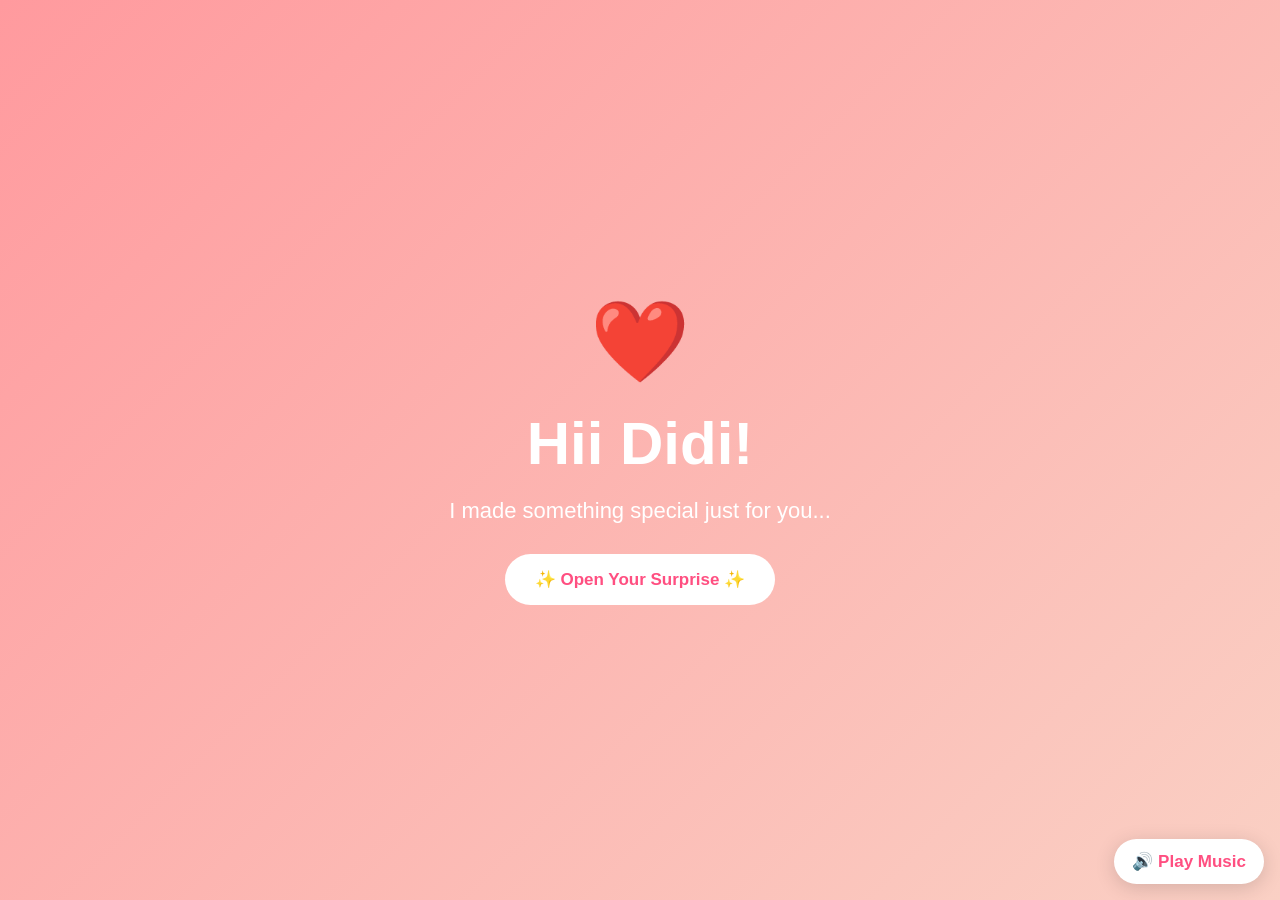
<file: index.html>
<!DOCTYPE html>
<html lang="en">

<head>
    <meta charset="UTF-8">
    <meta name="viewport" content="width=device-width, initial-scale=1.0">

    <title>Happy Birthday Sister ❤️</title>

    <link rel="stylesheet" href="style.css">
</head>

<body>

    <!-- =========================
         WELCOME SECTION
    ========================== -->

    <section id="welcome" class="section welcome">

        <div class="welcome-content">

            <div class="heart">❤️</div>

            <h1>Hii Didi!</h1>

            <p>
                I made something special just for you...
            </p>

            <button onclick="startWebsite()">
                ✨ Open Your Surprise ✨
            </button>

        </div>

    </section>


    <!-- =========================
         BIRTHDAY SECTION
    ========================== -->

    <section id="birthday" class="section birthday hidden">

        <div class="birthday-content">

            <p class="small-title">
                Today is a very special day...
            </p>

            <h1>🎉 HAPPY BIRTHDAY 🎉</h1>

            <h2>My Cute Didi ❤️</h2>

            <div class="photo-container">

                <img src="images/sister.jpg"
                     alt="Didi">

            </div>

            <p class="birthday-text">
                Wishing you endless happiness, beautiful moments
                and everything you deserve. ❤️
            </p>

            <button onclick="showMemories()">
                📸 See Our Memories
            </button>

        </div>

    </section>


    <!-- =========================
         MEMORIES SECTION
    ========================== -->

    <section id="memories" class="section memories hidden">

        <div class="container">

            <h1>📸 Our Beautiful Memories</h1>

            <p class="section-subtitle">
                Some moments that I will always remember ❤️
            </p>


            <div class="memory-grid">


                <!-- MEMORY 1 -->

                <div class="memory-card" tabindex="0" role="button"
                     onclick="openMemory(
                     'Childhood Memories ❤️',
                     'Those childhood days were simple, crazy and unforgettable. I am really lucky that I got to grow up with you.',
                     'images/memory1.jpg'
                     )">

                    <img src="images/memory1.jpg">

                    <div class="memory-info">

                        <h3>Childhood Memories</h3>

                        <p>
                            Click to remember...
                        </p>

                    </div>

                </div>


                <!-- MEMORY 2 -->

                <div class="memory-card" tabindex="0" role="button"
                     onclick="openMemory(
                     'Our Fun Day 😄',
                     'This was one of those days when we laughed so much that we forgot everything else.',
                     'images/memory2.jpg'
                     )">

                    <img src="images/memory2.jpg">

                    <div class="memory-info">

                        <h3>Our Fun Day</h3>

                        <p>
                            Click to remember...
                        </p>

                    </div>

                </div>


                <!-- MEMORY 3 -->

                <div class="memory-card" tabindex="0" role="button"
                     onclick="openMemory(
                     'Beautiful Moment 🌸',
                     'Some moments become special simply because we spent them together.',
                     'images/memory3.jpg'
                     )">

                    <img src="images/memory3.jpg">

                    <div class="memory-info">

                        <h3>Beautiful Moment</h3>

                        <p>
                            Click to remember...
                        </p>

                    </div>

                </div>


                <!-- MEMORY 4 -->

                <div class="memory-card" tabindex="0" role="button"
                     onclick="openMemory(
                     'Family Time 👨‍👩‍👧',
                     'Family moments are some of the most precious memories we can have.',
                     'images/memory4.jpg'
                     )">

                    <img src="images/memory4.jpg">

                    <div class="memory-info">

                        <h3>Family Time</h3>

                        <p>
                            Click to remember...
                        </p>

                    </div>

                </div>


                <!-- MEMORY 5 -->

                <div class="memory-card" tabindex="0" role="button"
                     onclick="openMemory(
                     'A Special Memory 💕',
                     'No matter how much time passes, memories like this will always make me smile.',
                     'images/memory5.jpg'
                     )">

                    <img src="images/memory5.jpg">

                    <div class="memory-info">

                        <h3>A Special Memory</h3>

                        <p>
                            Click to remember...
                        </p>

                    </div>

                </div>

            </div>


            <button onclick="showLetter()">
                💌 Read My Letter
            </button>

        </div>

    </section>


    <!-- =========================
         MEMORY POPUP
    ========================== -->

    <div id="memoryModal" class="modal" role="dialog" aria-modal="true" aria-label="Memory details">

        <div class="modal-content">

            <button type="button" class="close"
                  aria-label="Close memory" onclick="closeMemory()">
                &times;
            </button>

            <img id="modalImage">

            <h2 id="modalTitle"></h2>

            <p id="modalText"></p>

        </div>

    </div>


    <!-- =========================
         LETTER SECTION
    ========================== -->

    <section id="letter" class="section letter hidden">

        <div class="letter-container">

            <h1>💌 A Letter For You</h1>

            <div class="letter-paper">

                <p id="typingText"></p>

            </div>

            <button id="giftButton" onclick="showGift()" disabled>
                🎁 One Last Surprise
            </button>

        </div>

    </section>


    <!-- =========================
         GIFT SECTION
    ========================== -->

    <section id="gift" class="section gift hidden">

        <div class="gift-container">

            <h1>🎁 I Have One More Surprise...</h1>

            <p>
                Click the gift box ❤️
            </p>

            <div class="gift-box" role="button" tabindex="0" aria-label="Open birthday gift"
                 onclick="openGift()">

                🎁

            </div>

            <div id="giftMessage" class="gift-message">

                <h2>
                    🎉 Surprise! 🎉
                </h2>

                <p>
                    You deserve all the happiness in the world.
                    Keep smiling, keep shining and always remember
                    that I will always be there for you. ❤️
                </p>

                <h1>
                    HAPPY BIRTHDAY! 🎂
                </h1>

            </div>

        </div>

    </section>


    <!-- =========================
         MUSIC
    ========================== -->

    <audio id="birthdayMusic"
           loop>

        <source src="music/birthday.mp3"
                type="audio/mpeg">

    </audio>


    <button id="musicToggle" class="music-toggle" type="button" onclick="toggleMusic()" aria-label="Play or pause birthday music">🔊 Play Music</button>

    <!-- JAVASCRIPT -->

    <script src="script.js"></script>

</body>

</html>
</file>
<file: style.css>
/* =========================
   BASIC RESET
========================= */

* {
    margin: 0;
    padding: 0;
    box-sizing: border-box;
}

html {
    scroll-behavior: smooth;
}

body {
    font-family: Arial, sans-serif;
    overflow-x: hidden;
}


/* =========================
   COMMON SECTION
========================= */

.section {
    min-height: 100vh;

    display: flex;
    justify-content: center;
    align-items: center;

    text-align: center;

    padding: 40px 20px;
}


/* =========================
   HIDE SECTIONS
========================= */

.hidden {
    display: none !important;
}


/* =========================
   WELCOME
========================= */

.welcome {
    background:
        linear-gradient(
            135deg,
            #ff9a9e,
            #fad0c4
        );

    color: white;
}

.welcome-content {
    max-width: 700px;
}

.heart {
    font-size: 80px;

    animation:
        heartbeat 1.2s infinite;
}

.welcome h1 {
    font-size: 60px;

    margin: 20px 0;
}

.welcome p {
    font-size: 22px;

    margin-bottom: 30px;
}


/* =========================
   BUTTON
========================= */

button {
    border: none;

    padding: 15px 30px;

    border-radius: 30px;

    font-size: 17px;

    cursor: pointer;

    background: white;

    color: #ff4f81;

    font-weight: bold;

    transition: 0.3s;
}

button:hover {
    transform: scale(1.08);

    box-shadow:
        0 10px 30px
        rgba(0, 0, 0, 0.2);
}


/* =========================
   BIRTHDAY
========================= */

.birthday {
    background:
        linear-gradient(
            135deg,
            #fbc2eb,
            #a6c1ee
        );

    color: white;
}

.birthday h1 {
    font-size: 55px;

    margin: 20px 0;
}

.birthday h2 {
    font-size: 30px;

    margin-bottom: 30px;
}

.small-title {
    font-size: 20px;
}


/* =========================
   SISTER PHOTO
========================= */

.photo-container {
    width: 250px;
    height: 250px;

    margin: 20px auto;

    border-radius: 50%;

    overflow: hidden;

    border: 8px solid white;

    box-shadow:
        0 15px 40px
        rgba(0, 0, 0, 0.2);

    animation: floating 3s infinite;
}

.photo-container img {
    width: 100%;
    height: 100%;

    object-fit: cover;
}

.birthday-text {
    font-size: 19px;

    max-width: 600px;

    margin: 25px auto 35px;
}


/* =========================
   MEMORIES
========================= */

.memories {
    background:
        linear-gradient(
            135deg,
            #fff1eb,
            #ace0f9
        );

    color: #333;
}

.container {
    max-width: 1100px;

    width: 100%;
}

.container h1 {
    font-size: 45px;

    margin-bottom: 10px;
}

.section-subtitle {
    font-size: 18px;

    margin-bottom: 40px;
}


/* =========================
   MEMORY GRID
========================= */

.memory-grid {
    display: grid;

    grid-template-columns:
        repeat(
            auto-fit,
            minmax(250px, 1fr)
        );

    gap: 25px;

    margin-bottom: 40px;
}


/* =========================
   MEMORY CARD
========================= */

.memory-card {
    background: white;

    border-radius: 20px;

    overflow: hidden;

    cursor: pointer;

    box-shadow:
        0 10px 30px
        rgba(0, 0, 0, 0.12);

    transition: 0.4s;
}

.memory-card:hover {
    transform:
        translateY(-10px)
        scale(1.02);
}

.memory-card img {
    width: 100%;

    height: 250px;

    object-fit: cover;

    transition: 0.4s;
}

.memory-card:hover img {
    transform: scale(1.08);
}

.memory-info {
    padding: 20px;
}

.memory-info h3 {
    margin-bottom: 8px;
}


/* =========================
   MODAL
========================= */

.modal {
    display: none;

    position: fixed;

    z-index: 1000;

    left: 0;
    top: 0;

    width: 100%;
    height: 100%;

    background:
        rgba(0, 0, 0, 0.75);

    justify-content: center;
    align-items: center;

    padding: 20px;
}

.modal-content {
    background: white;

    max-width: 600px;

    width: 100%;

    padding: 25px;

    border-radius: 20px;

    text-align: center;

    position: relative;

    animation: popup 0.4s;
}

.modal-content img {
    width: 100%;

    max-height: 400px;

    object-fit: cover;

    border-radius: 15px;

    margin-bottom: 20px;
}

.modal-content h2 {
    margin-bottom: 15px;
}

.modal-content p {
    line-height: 1.7;
}

.close {
    position: absolute;

    right: 20px;
    top: 10px;

    font-size: 35px;

    cursor: pointer;
}


/* =========================
   LETTER
========================= */

.letter {
    background:
        linear-gradient(
            135deg,
            #ffecd2,
            #fcb69f
        );
}

.letter-container {
    max-width: 750px;

    width: 100%;
}

.letter-container h1 {
    margin-bottom: 30px;

    font-size: 45px;
}

.letter-paper {
    background: #fffdf7;

    padding: 45px;

    border-radius: 10px;

    box-shadow:
        0 15px 40px
        rgba(0, 0, 0, 0.15);

    min-height: 350px;

    margin-bottom: 30px;

    text-align: left;
}

#typingText {
    font-family: Georgia, serif;

    font-size: 20px;

    line-height: 2;

    white-space: pre-line;
}


/* =========================
   GIFT
========================= */

.gift {
    background:
        linear-gradient(
            135deg,
            #a18cd1,
            #fbc2eb
        );

    color: white;
}

.gift-container h1 {
    font-size: 40px;

    margin-bottom: 20px;
}

.gift-container p {
    font-size: 20px;

    margin-bottom: 30px;
}

.gift-box {
    font-size: 150px;

    cursor: pointer;

    transition: 0.5s;

    display: inline-block;

    animation:
        giftFloat 2s infinite;
}

.gift-box:hover {
    transform: scale(1.2) rotate(5deg);
}

.gift-message {
    display: none;

    max-width: 650px;

    margin: 40px auto 0;

    background:
        rgba(255, 255, 255, 0.2);

    padding: 30px;

    border-radius: 20px;

    backdrop-filter: blur(10px);
}

.gift-message h2 {
    font-size: 40px;

    margin-bottom: 20px;
}

.gift-message h1 {
    margin-top: 25px;
}


/* =========================
   ANIMATIONS
========================= */

@keyframes heartbeat {

    0% {
        transform: scale(1);
    }

    50% {
        transform: scale(1.2);
    }

    100% {
        transform: scale(1);
    }

}


@keyframes floating {

    0% {
        transform: translateY(0);
    }

    50% {
        transform: translateY(-15px);
    }

    100% {
        transform: translateY(0);
    }

}


@keyframes popup {

    from {
        transform: scale(0.7);

        opacity: 0;
    }

    to {
        transform: scale(1);

        opacity: 1;
    }

}


@keyframes giftFloat {

    0% {
        transform: translateY(0);
    }

    50% {
        transform: translateY(-15px);
    }

    100% {
        transform: translateY(0);
    }

}


/* =========================
   MOBILE
========================= */

@media (max-width: 600px) {

    .welcome h1 {
        font-size: 42px;
    }

    .birthday h1 {
        font-size: 38px;
    }

    .container h1 {
        font-size: 35px;
    }

    .letter-container h1 {
        font-size: 35px;
    }

    .letter-paper {
        padding: 25px;
    }

    #typingText {
        font-size: 17px;
    }

    .gift-container h1 {
        font-size: 30px;
    }

}

/* ACCESSIBLE CONTROLS AND SMALL SCREENS */
.close { border: 0; background: transparent; color: #333; padding: 0 6px; border-radius: 4px; }
button:focus-visible, [role="button"]:focus-visible { outline: 3px solid #7338a0; outline-offset: 4px; }
button:disabled { opacity: .55; cursor: not-allowed; transform: none; }
.music-toggle { position: fixed; right: 16px; bottom: 16px; z-index: 1001; padding: 12px 18px; box-shadow: 0 4px 20px rgba(0,0,0,.15); }
h1 { overflow-wrap: anywhere; }
@media (max-width: 600px) { .memory-grid { grid-template-columns: minmax(0,1fr); } .gift-box { font-size: 110px; } }
@media (prefers-reduced-motion: reduce) { *, *::before, *::after { animation-duration: .01ms !important; scroll-behavior: auto !important; transition-duration: .01ms !important; } }
</file>
